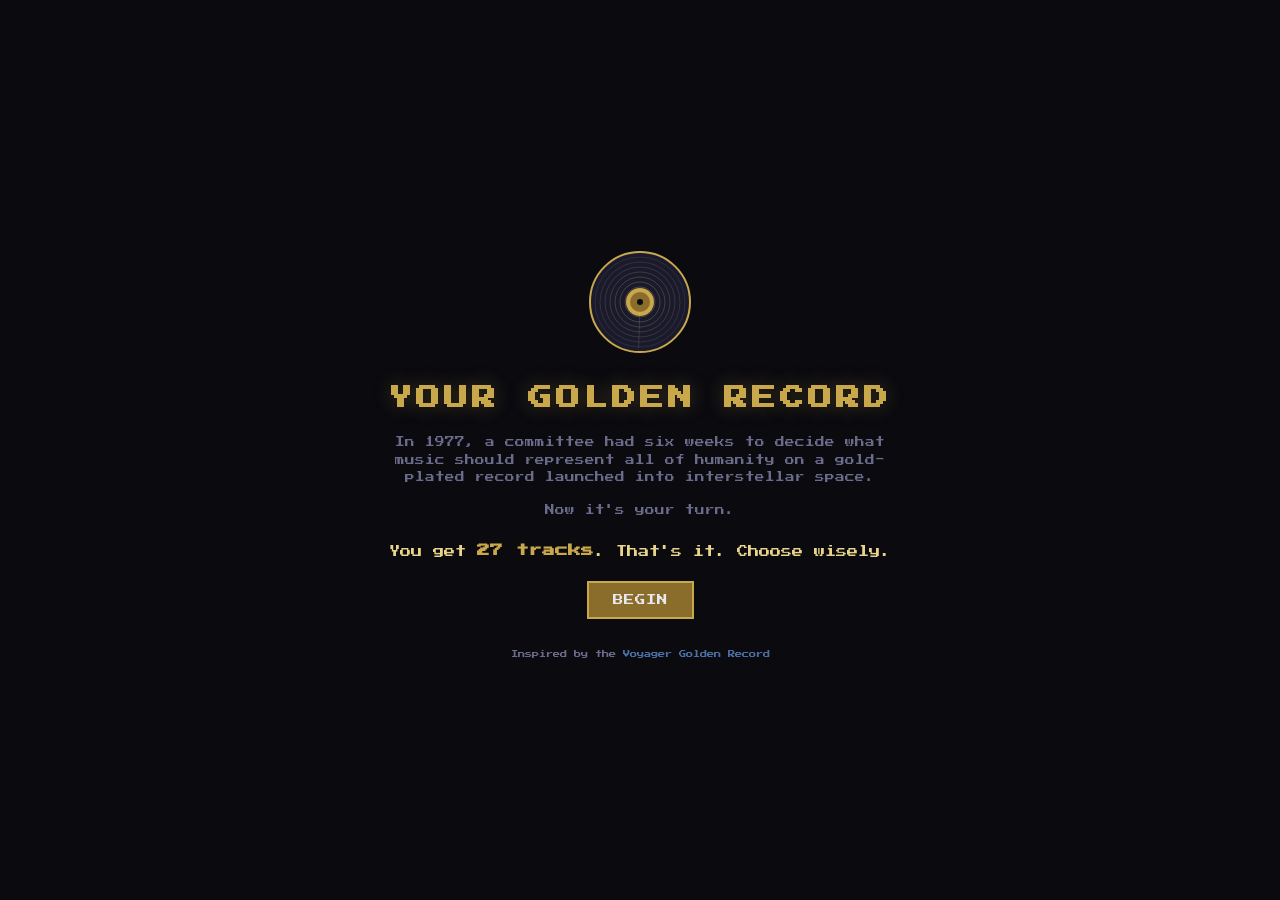
<file: static/golden-record/index.html>
<!-- ABOUTME: Your Golden Record - a web toy where users curate their own Voyager Golden Record -->
<!-- ABOUTME: Generates pixel art record sleeve and optional Spotify playlist from 27 song selections -->
<!DOCTYPE html>
<html lang="en">
<head>
  <meta charset="UTF-8">
  <meta name="viewport" content="width=device-width, initial-scale=1.0">
  <title>Your Golden Record</title>
  <link rel="stylesheet" href="style.css">
</head>
<body>
  <div id="app">
    <!-- INTRO SCREEN -->
    <section id="intro" class="screen active">
      <div class="record-icon">
        <canvas id="spinning-record" width="120" height="120"></canvas>
      </div>
      <h1>YOUR GOLDEN RECORD</h1>
      <p class="subtitle">In 1977, a committee had six weeks to decide what music should represent all of humanity on a gold-plated record launched into interstellar space.</p>
      <p class="subtitle">Now it's your turn.</p>
      <p class="constraint">You get <strong>27 tracks</strong>. That's it. Choose wisely.</p>
      <button id="start-btn" class="pixel-btn">BEGIN</button>
      <p class="credit">Inspired by the <a href="https://science.nasa.gov/mission/voyager/golden-record-contents/sounds/" target="_blank">Voyager Golden Record</a></p>
    </section>

    <!-- TRACK SELECTION SCREEN -->
    <section id="tracks" class="screen">
      <div class="tracks-header">
        <h2>SIDE A &amp; B</h2>
        <div class="track-counter"><span id="track-count">0</span> / 27</div>
      </div>
      <div class="search-area">
        <input type="text" id="track-input" placeholder="Enter a song title and artist..." autocomplete="off">
        <button id="add-track-btn" class="pixel-btn small">ADD</button>
      </div>
      <div id="spotify-search-results" class="search-results hidden"></div>
      <ol id="track-list" class="track-list"></ol>
      <div class="tracks-footer">
        <button id="to-greeting-btn" class="pixel-btn" disabled>NEXT: YOUR GREETING</button>
      </div>
    </section>

    <!-- GREETING SCREEN -->
    <section id="greeting" class="screen">
      <h2>YOUR GREETING</h2>
      <p class="subtitle">The original record carried greetings in 55 languages. You get one.</p>
      <p class="subtitle">What do you want to say to whoever finds this?</p>
      <textarea id="greeting-input" maxlength="280" placeholder="Write your message to the cosmos..."></textarea>
      <div class="char-counter"><span id="char-count">0</span> / 280</div>
      <div class="greeting-footer">
        <button id="back-to-tracks-btn" class="pixel-btn small">BACK</button>
        <button id="generate-btn" class="pixel-btn">GENERATE YOUR RECORD</button>
      </div>
    </section>

    <!-- RESULT SCREEN -->
    <section id="result" class="screen">
      <h2>YOUR GOLDEN RECORD</h2>
      <div class="sleeve-container">
        <canvas id="sleeve-front" width="1200" height="1200"></canvas>
        <canvas id="sleeve-back" width="1200" height="1200"></canvas>
      </div>
      <div class="result-actions">
        <button id="download-front-btn" class="pixel-btn small">DOWNLOAD FRONT</button>
        <button id="download-back-btn" class="pixel-btn small">DOWNLOAD BACK</button>
        <button id="spotify-btn" class="pixel-btn small" id="spotify-connect">SAVE TO SPOTIFY</button>
        <button id="start-over-btn" class="pixel-btn small">START OVER</button>
      </div>
    </section>

    <!-- SPOTIFY AUTH (hidden, used for OAuth redirect) -->
    <div id="spotify-status" class="spotify-status hidden">
      <span id="spotify-user"></span>
      <button id="spotify-disconnect" class="pixel-btn tiny">DISCONNECT</button>
    </div>
  </div>

  <script src="record.js"></script>
  <script src="sleeve.js"></script>
  <script src="spotify.js"></script>
  <script src="app.js"></script>
</body>
</html>
</file>
<file: static/golden-record/style.css>
/* ABOUTME: Styles for Your Golden Record web toy */
/* ABOUTME: Pixel art aesthetic with retro typography and dark space theme */

@import url('https://fonts.googleapis.com/css2?family=Press+Start+2P&display=swap');

* {
  margin: 0;
  padding: 0;
  box-sizing: border-box;
}

:root {
  --gold: #c9a84c;
  --gold-light: #e8d48b;
  --gold-dark: #8a6d2b;
  --space-black: #0a0a0f;
  --space-deep: #12121f;
  --star-white: #e8e8f0;
  --groove-dark: #1a1a2e;
  --text-dim: #6a6a8a;
  --accent-blue: #4a6fa5;
  --error-red: #a54a4a;
}

body {
  background: var(--space-black);
  color: var(--star-white);
  font-family: 'Press Start 2P', monospace;
  min-height: 100vh;
  display: flex;
  justify-content: center;
  align-items: center;
  overflow-x: hidden;
}

#app {
  width: 100%;
  max-width: 700px;
  padding: 2rem 1rem;
}

/* Screens */
.screen {
  display: none;
  animation: fadeIn 0.3s ease-in;
}

.screen.active {
  display: block;
}

@keyframes fadeIn {
  from { opacity: 0; transform: translateY(8px); }
  to { opacity: 1; transform: translateY(0); }
}

/* Typography */
h1 {
  font-size: 1.5rem;
  color: var(--gold);
  text-align: center;
  margin-bottom: 1.5rem;
  letter-spacing: 4px;
  text-shadow: 0 0 20px rgba(201, 168, 76, 0.3);
}

h2 {
  font-size: 1rem;
  color: var(--gold);
  text-align: center;
  margin-bottom: 1rem;
  letter-spacing: 2px;
}

.subtitle {
  font-size: 0.6rem;
  line-height: 1.8;
  text-align: center;
  color: var(--text-dim);
  margin-bottom: 1rem;
  max-width: 500px;
  margin-left: auto;
  margin-right: auto;
}

.constraint {
  font-size: 0.7rem;
  text-align: center;
  color: var(--gold-light);
  margin: 1.5rem 0;
}

.constraint strong {
  color: var(--gold);
  font-size: 0.8rem;
}

.credit {
  font-size: 0.45rem;
  text-align: center;
  color: var(--text-dim);
  margin-top: 2rem;
}

.credit a {
  color: var(--accent-blue);
  text-decoration: none;
}

.credit a:hover {
  text-decoration: underline;
}

/* Record icon */
.record-icon {
  text-align: center;
  margin-bottom: 1.5rem;
}

#spinning-record {
  image-rendering: pixelated;
}

/* Buttons */
.pixel-btn {
  font-family: 'Press Start 2P', monospace;
  font-size: 0.65rem;
  background: var(--gold-dark);
  color: var(--star-white);
  border: 2px solid var(--gold);
  padding: 12px 24px;
  cursor: pointer;
  display: block;
  margin: 1rem auto;
  transition: all 0.1s;
  text-transform: uppercase;
  letter-spacing: 1px;
}

.pixel-btn:hover {
  background: var(--gold);
  color: var(--space-black);
  box-shadow: 0 0 16px rgba(201, 168, 76, 0.4);
}

.pixel-btn:active {
  transform: translateY(2px);
}

.pixel-btn:disabled {
  opacity: 0.3;
  cursor: not-allowed;
}

.pixel-btn:disabled:hover {
  background: var(--gold-dark);
  color: var(--star-white);
  box-shadow: none;
}

.pixel-btn.small {
  font-size: 0.5rem;
  padding: 8px 16px;
  display: inline-block;
}

.pixel-btn.tiny {
  font-size: 0.4rem;
  padding: 4px 8px;
  display: inline-block;
}

/* Track selection */
.tracks-header {
  display: flex;
  justify-content: space-between;
  align-items: center;
  margin-bottom: 1.5rem;
  padding: 0 0.5rem;
}

.track-counter {
  font-size: 0.8rem;
  color: var(--gold);
}

.search-area {
  display: flex;
  gap: 0.5rem;
  margin-bottom: 0.5rem;
  padding: 0 0.5rem;
}

#track-input {
  flex: 1;
  font-family: 'Press Start 2P', monospace;
  font-size: 0.5rem;
  background: var(--groove-dark);
  color: var(--star-white);
  border: 2px solid var(--gold-dark);
  padding: 10px 12px;
  outline: none;
}

#track-input:focus {
  border-color: var(--gold);
  box-shadow: 0 0 8px rgba(201, 168, 76, 0.2);
}

#track-input::placeholder {
  color: var(--text-dim);
}

/* Search results dropdown */
.search-results {
  background: var(--groove-dark);
  border: 2px solid var(--gold-dark);
  margin: 0 0.5rem 1rem;
  max-height: 200px;
  overflow-y: auto;
}

.search-results.hidden {
  display: none;
}

.search-result-item {
  font-family: 'Press Start 2P', monospace;
  font-size: 0.45rem;
  padding: 8px 12px;
  cursor: pointer;
  border-bottom: 1px solid var(--space-deep);
  line-height: 1.6;
}

.search-result-item:hover {
  background: var(--gold-dark);
}

.search-result-item .artist {
  color: var(--text-dim);
}

/* Track list */
.track-list {
  list-style: none;
  counter-reset: track;
  padding: 0 0.5rem;
  margin-bottom: 1.5rem;
  min-height: 100px;
}

.track-list li {
  counter-increment: track;
  display: flex;
  align-items: center;
  padding: 6px 8px;
  font-size: 0.45rem;
  line-height: 1.6;
  border-bottom: 1px solid var(--groove-dark);
  animation: slideIn 0.2s ease-out;
}

@keyframes slideIn {
  from { opacity: 0; transform: translateX(-10px); }
  to { opacity: 1; transform: translateX(0); }
}

.track-list li::before {
  content: counter(track, decimal-leading-zero);
  color: var(--gold-dark);
  margin-right: 12px;
  font-size: 0.4rem;
  min-width: 20px;
}

.track-list li .track-info {
  flex: 1;
}

.track-list li .track-title {
  color: var(--star-white);
}

.track-list li .track-artist {
  color: var(--text-dim);
  font-size: 0.4rem;
}

.track-list li .remove-track {
  color: var(--error-red);
  cursor: pointer;
  font-size: 0.5rem;
  padding: 4px 8px;
  opacity: 0.5;
}

.track-list li .remove-track:hover {
  opacity: 1;
}

.tracks-footer {
  text-align: center;
  padding: 1rem 0;
}

/* Greeting screen */
#greeting-input {
  font-family: 'Press Start 2P', monospace;
  font-size: 0.5rem;
  line-height: 2;
  width: 100%;
  min-height: 120px;
  background: var(--groove-dark);
  color: var(--star-white);
  border: 2px solid var(--gold-dark);
  padding: 12px;
  resize: vertical;
  outline: none;
}

#greeting-input:focus {
  border-color: var(--gold);
}

#greeting-input::placeholder {
  color: var(--text-dim);
}

.char-counter {
  font-size: 0.4rem;
  color: var(--text-dim);
  text-align: right;
  margin-top: 0.5rem;
  margin-bottom: 1rem;
}

.greeting-footer {
  display: flex;
  justify-content: space-between;
  align-items: center;
  padding-top: 1rem;
}

/* Result screen */
.sleeve-container {
  display: flex;
  flex-wrap: wrap;
  gap: 1.5rem;
  justify-content: center;
  margin: 1.5rem 0;
}

.sleeve-container canvas {
  image-rendering: pixelated;
  width: 500px;
  max-width: 100%;
  height: auto;
  border: 2px solid var(--gold-dark);
  box-shadow: 0 0 30px rgba(201, 168, 76, 0.15);
}

.result-actions {
  display: flex;
  flex-wrap: wrap;
  gap: 0.5rem;
  justify-content: center;
  margin-top: 1.5rem;
}

/* Spotify status bar */
.spotify-status {
  position: fixed;
  top: 0;
  left: 0;
  right: 0;
  background: var(--groove-dark);
  padding: 6px 16px;
  font-size: 0.4rem;
  display: flex;
  justify-content: space-between;
  align-items: center;
  border-bottom: 1px solid var(--gold-dark);
  z-index: 100;
}

.spotify-status.hidden {
  display: none;
}

/* Scrollbar */
::-webkit-scrollbar {
  width: 6px;
}

::-webkit-scrollbar-track {
  background: var(--space-black);
}

::-webkit-scrollbar-thumb {
  background: var(--gold-dark);
}

::-webkit-scrollbar-thumb:hover {
  background: var(--gold);
}

/* Empty state */
.track-list:empty::after {
  content: 'Your record is empty. Add some tracks.';
  display: block;
  text-align: center;
  color: var(--text-dim);
  font-size: 0.45rem;
  padding: 2rem;
  line-height: 2;
}

/* Responsive */
@media (max-width: 500px) {
  h1 {
    font-size: 1rem;
    letter-spacing: 2px;
  }

  .search-area {
    flex-direction: column;
  }

  .pixel-btn.small {
    font-size: 0.45rem;
    padding: 6px 12px;
  }

  .sleeve-container canvas {
    max-width: 300px;
  }
}
</file>
